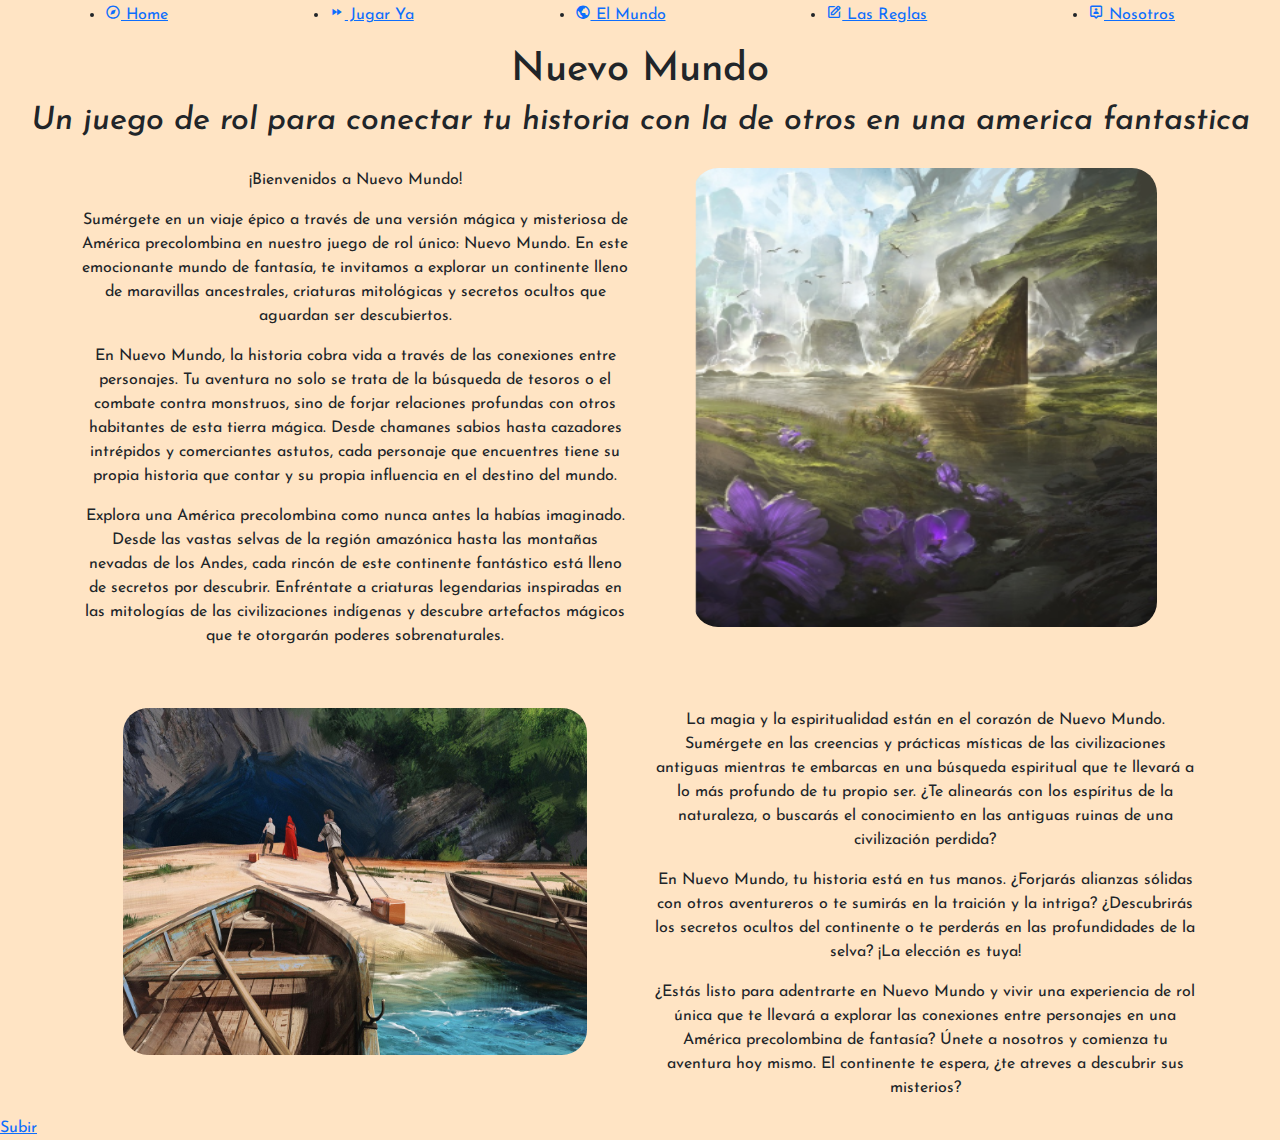
<file: index.html>
<!DOCTYPE html>
<html lang="es">
<head>
    <meta charset="UTF-8">
    <meta name="viewport" content="width=device-width, initial-scale=1.0">
    <meta http-equiv="Content-Type" content="text/html;charset=UTF-8" />
    <link rel="shortcut icon" href="./media/img/Logo.jpg" type="image/png">
    <link href='https://unpkg.com/boxicons@2.1.4/css/boxicons.min.css' rel='stylesheet'>
    <link rel="stylesheet" href="https://fonts.googleapis.com/css?family=Josefin+Sans">
    <!-- bootstrap -->
    <link rel="stylesheet" href="css/bootstrap.min.css">

    <link rel="stylesheet" href="css/estilo.css">
    <title>Nuevo Mundo</title>
</head>
<body>
    <header>
        <nav class="navegacion">
			<ul class="navegacion__nav">
                <li class="nav__item active">
                    <a href="">
                        <i class="bx bx-compass"></i>
                        Home
                    </a>
                </li>
                <li class="nav__item active">
                    <a href="./pages/jugarya.html">
                        <i class="bx bx-fast-forward"></i>
                        Jugar Ya
                    </a>
                </li>
                <li><a href="./pages/mundo.html">
                        <i class="bx bx-world"></i>
                        El Mundo
                    </a>
                </li>
                <li><a href="./pages/reglas.html">
                        <i class="bx bx-edit"></i>
                        Las Reglas
                    </a>
                </li>

                <li><a href="./pages/nosotros.html">
                        <i class="bx bx-user-pin"></i>
                        Nosotros
                    </a>
                </li>
			</ul>
        </nav>
        <h1>
            Nuevo Mundo
            <!-- <img src="./media/img/Logo.jpg" alt="" width="30px"> -->
        </h1>
        <h2>
            Un juego de rol para conectar tu historia con la de otros en una america fantastica           
        </h2>
    </header>
    <main class="container text-center">
        <section class="row">
        <div class="col">
            <p>¡Bienvenidos a Nuevo Mundo!
            </p>
            <p>Sumérgete en un viaje épico a través de una versión mágica y misteriosa de América precolombina en nuestro juego de rol único: Nuevo Mundo. En este emocionante mundo de fantasía, te invitamos a explorar un continente lleno de maravillas ancestrales, criaturas mitológicas y secretos ocultos que aguardan ser descubiertos.
            </p>
            <p>En Nuevo Mundo, la historia cobra vida a través de las conexiones entre personajes. Tu aventura no solo se trata de la búsqueda de tesoros o el combate contra monstruos, sino de forjar relaciones profundas con otros habitantes de esta tierra mágica. Desde chamanes sabios hasta cazadores intrépidos y comerciantes astutos, cada personaje que encuentres tiene su propia historia que contar y su propia influencia en el destino del mundo.
            </p>
            <p>Explora una América precolombina como nunca antes la habías imaginado. Desde las vastas selvas de la región amazónica hasta las montañas nevadas de los Andes, cada rincón de este continente fantástico está lleno de secretos por descubrir. Enfréntate a criaturas legendarias inspiradas en las mitologías de las civilizaciones indígenas y descubre artefactos mágicos que te otorgarán poderes sobrenaturales.                
            </p>              
        </div>
        <div class="col">
            <img src="./media/img/NMGeneral2.png" alt="">
        </div>
    </section>
    <section class="row">
        <div class="col">
            <img src="./media/img/nmGeneral.jpg" alt="">
        </div>
        <div class="col">
            <p>La magia y la espiritualidad están en el corazón de Nuevo Mundo. Sumérgete en las creencias y prácticas místicas de las civilizaciones antiguas mientras te embarcas en una búsqueda espiritual que te llevará a lo más profundo de tu propio ser. ¿Te alinearás con los espíritus de la naturaleza, o buscarás el conocimiento en las antiguas ruinas de una civilización perdida?
            </p>
            <p>En Nuevo Mundo, tu historia está en tus manos. ¿Forjarás alianzas sólidas con otros aventureros o te sumirás en la traición y la intriga? ¿Descubrirás los secretos ocultos del continente o te perderás en las profundidades de la selva? ¡La elección es tuya!
            </p>  
            <p>¿Estás listo para adentrarte en Nuevo Mundo y vivir una experiencia de rol única que te llevará a explorar las conexiones entre personajes en una América precolombina de fantasía? Únete a nosotros y comienza tu aventura hoy mismo. El continente te espera, ¿te atreves a descubrir sus misterios?
            </p>
        </div>
    </main>
    <footer>
        <a href="#top">Subir</a>
    </footer>
    <script src="js/bootstrap.bundle.min.js"></script>
</body>
</html>
</file>
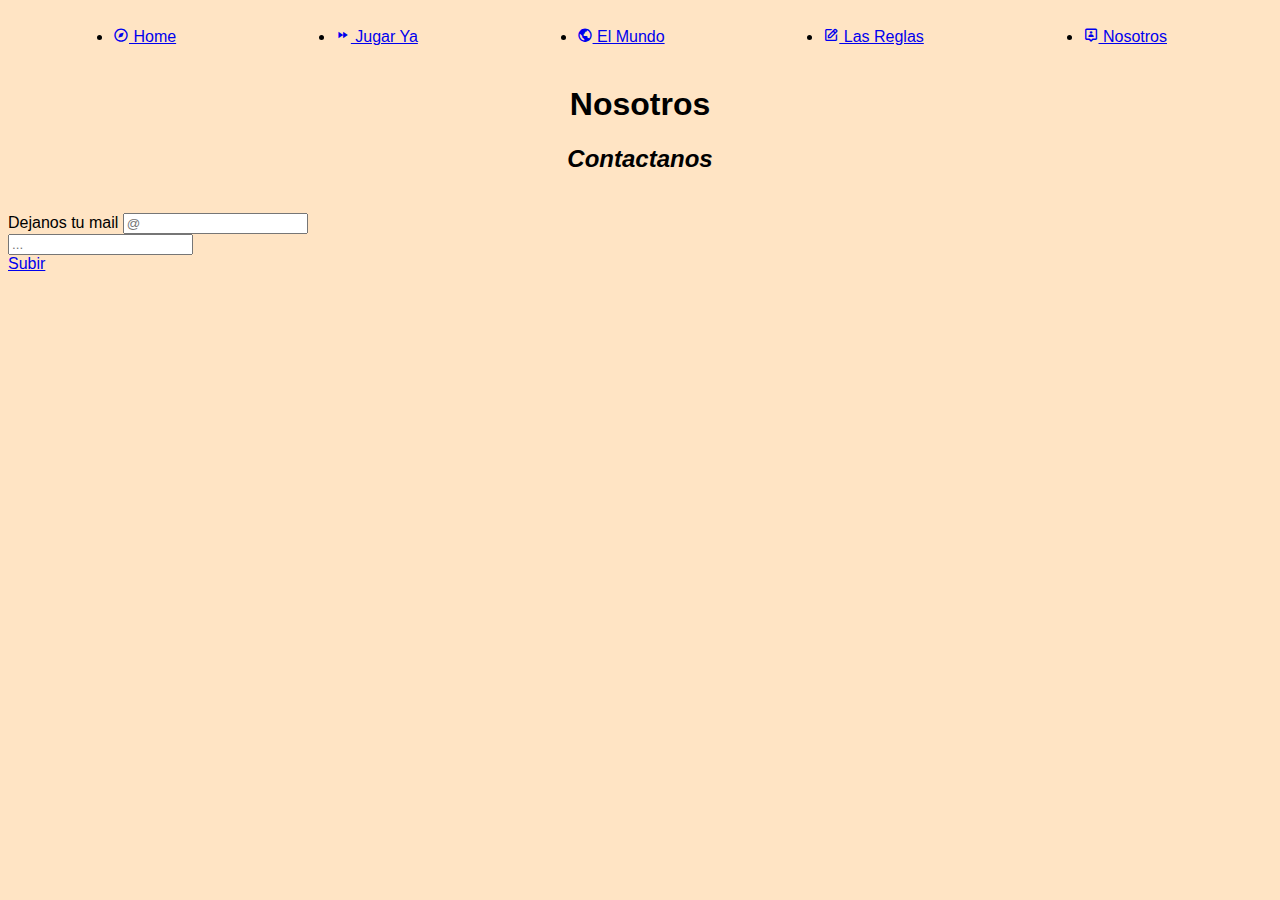
<file: pages/nosotros.html>
<!DOCTYPE html>
<html lang="en">
<head>
    <meta charset="UTF-8">
    <meta name="viewport" content="width=device-width, initial-scale=1.0">
    <meta http-equiv="Content-Type" content="text/html;charset=UTF-8" />
    <link rel="shortcut icon" href="./media/img/Logo.jpg" type="image/png">
    <link href='https://unpkg.com/boxicons@2.1.4/css/boxicons.min.css' rel='stylesheet'>
    <link rel="stylesheet" href="../css/estilo.css">
    <title>Nosotros</title>
</head>
<body>
    <header>
        <nav class="navegacion">
			<ul class="navegacion__nav">
                <li class="nav__item active">
                    <a href="../index.html">
                        <i class="bx bx-compass"></i>
                        Home
                    </a>
                </li>
                <li class="nav__item active">
                    <a href="./jugarya.html">
                        <i class="bx bx-fast-forward"></i>
                        Jugar Ya
                    </a>
                </li>
                <li><a href="./mundo.html">
                        <i class="bx bx-world"></i>
                        El Mundo
                    </a>
                </li>
                <li><a href="./reglas.html">
                        <i class="bx bx-edit"></i>
                        Las Reglas
                    </a>
                </li>

                <li><a href="./nosotros.html">
                        <i class="bx bx-user-pin"></i>
                        Nosotros
                    </a>
                </li>
			</ul>
        </nav>
        <h1>
            Nosotros
        </h1>
        <div class="form_container">
            <h2>Contactanos</h2>
            <form action="">
              <div>
                <label for="">Dejanos tu mail</label>
                <input type="text" placeholder="@" width="100%"/>
              </div>
              <div class="form__control row">
                <input type="text" placeholder="..." />
              </div>         
            </form>
          </div>
    </header>
    <footer>
        <a href="#top">Subir</a>
    </footer>
</body>
</html>
</file>
<file: css/estilo.css>
body{
	font-family: "Josefin Sans", sans-serif;
	background-color: bisque;
}

h1{
	text-align: center;
}

h2{
	text-align: center;
	padding-bottom: 20px;
	font-style: italic;
}

.navegacion {
	display: flex;
	box-sizing: border-box;
}

ul.navegacion__nav  {  
    display: flex;
	width: 100%;
	margin-left: 100px;
	margin-right: 100px;
    align-items: center;
    flex-wrap: wrap;
    justify-content: space-between;
    padding: 3px 5px;
}

/*  Codigo obseleto por bootstrap
.col1{
	width: 50%;
} 

.col2{
	position: absolute;
    width: 50%;
    left: 50%;
	top: 200px;
} 
*/

img {
	border-radius: 25px;
	/* width: 400px;
	height: 400px; */
	width: 85%;
	height: 85%;
}

.col {
	vertical-align: middle;
}
</file>
